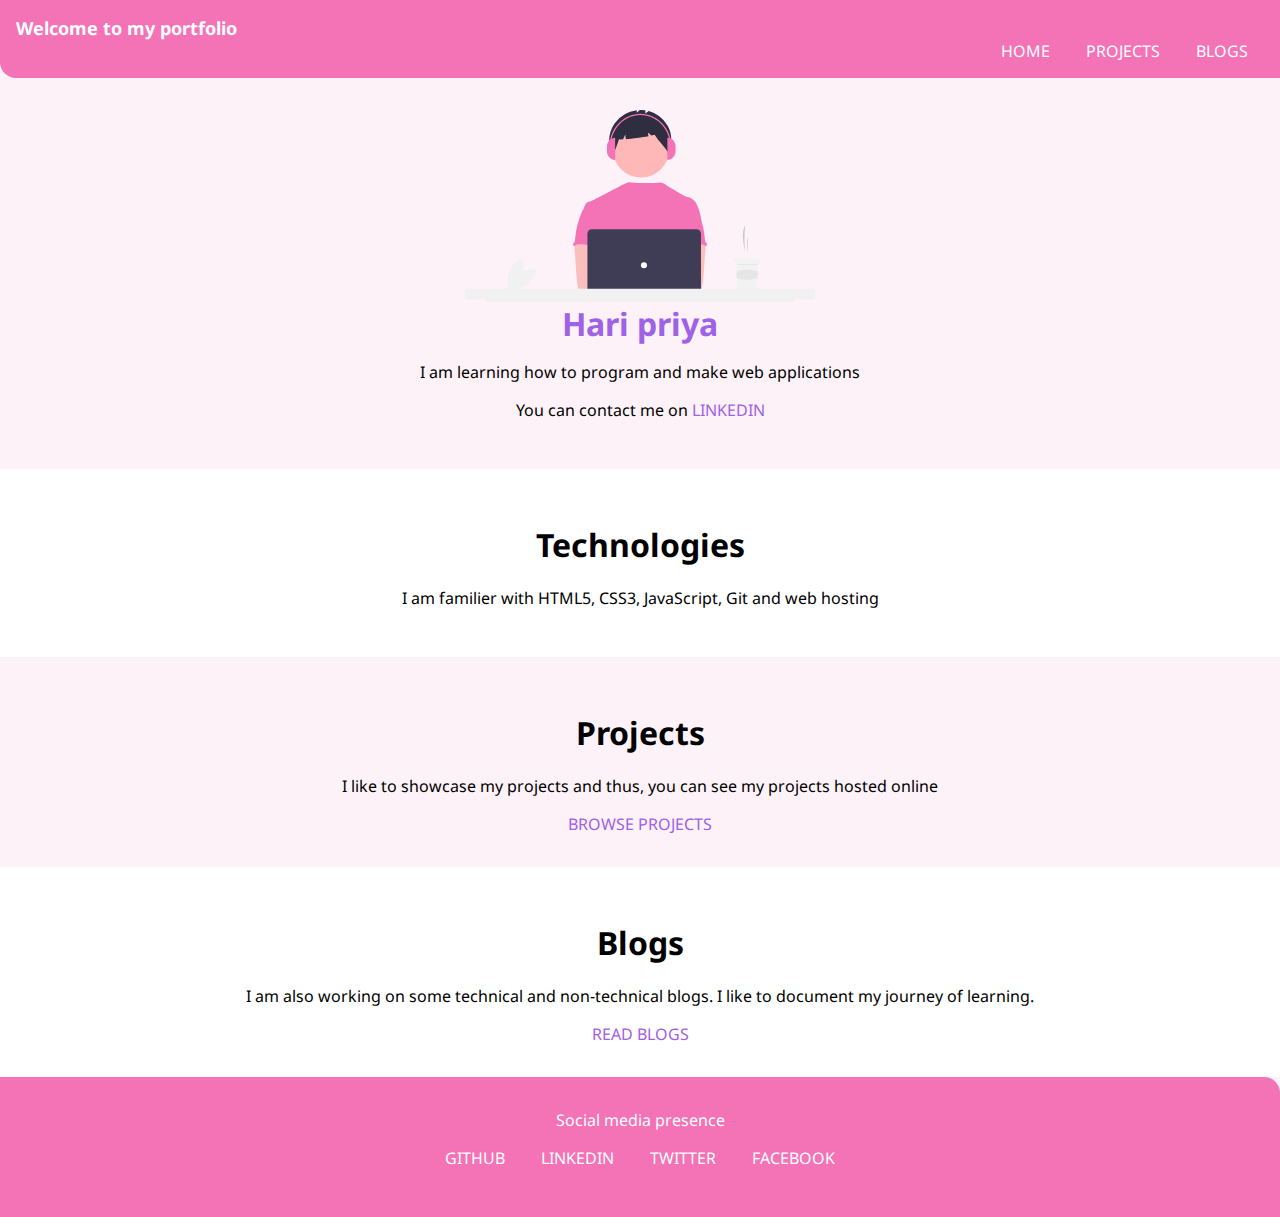
<file: index.html>
<!DOCTYPE html>
<html lang="en">
  <head>
    <meta charset="UTF-8" />
    <meta http-equiv="X-UA-Compatible" content="IE=edge" />
    <meta name="viewport" content="width=device-width, initial-scale=1.0" />
    <title>Hari priya's portfolio</title>
    <link rel="shortcut icon" href="images/miniicon.webp" />
    <link rel="stylesheet" href="style.css" />
  </head>

  <body>
    <nav class="container navigation">
      <div class="nav-brand">Welcome to my portfolio</div>
      <ul class="nav-pills">
        <li class="list-inline">
          <a class="link" href="index.html">HOME</a>
        </li>
        <li class="list-inline">
          <a class="link textshadow" href="projects.html">PROJECTS</a>
        </li>
        <li class="list-inline">
          <a class="link textshadow" href="blogs.html">BLOGS</a>
        </li>
      </ul>
    </nav>

    <header class="hero">
      <img class="size" src="images/hero.svg" alt="hero" />
      <h1>Hari priya</h1>
      <p>I am learning how to program and make web applications</p>
      <p>
        You can contact me on
        <a
          class="no-underline"
          href="https://www.linkedin.com/in/satrasala-hari-priya-38675b130/"
          target="_blank"
          ><span> LINKEDIN </span></a
        >
      </p>
    </header>

    <section class="sec-1">
      <h1>Technologies</h1>
      <p>I am familier with HTML5, CSS3, JavaScript, Git and web hosting</p>
    </section>

    <section class="sec-2">
      <h1>Projects</h1>
      <p>
        I like to showcase my projects and thus, you can see my projects hosted
        online
      </p>
      <a href="projects.html"><span>BROWSE PROJECTS</span></a>
    </section>

    <section class="sec-1">
      <h1>Blogs</h1>
      <p>
        I am also working on some technical and non-technical blogs. I like to
        document my journey of learning.
      </p>
      <a href="blogs.html"><span> READ BLOGS</span></a>
    </section>

    <footer class="container">
      <div>Social media presence</div>
      <ul>
        <li class="list-inline textshadow">
          <a
            class="link"
            href="https://github.com/haripriya9209"
            target="_blank"
            >GITHUB</a
          >
        </li>
        <li class="list-inline textshadow">
          <a class="link" target="blank" href="https://www.linkedin.com/in/satrasala-hari-priya-38675b130/">LINKEDIN</a>
        </li>
        <li class="list-inline textshadow">
          <a
            class="link"
            href="https://twitter.com/haripri10977616"
            target="_blank"
            >TWITTER</a
          >
        </li>
        <li class="list-inline textshadow">
          <a
            class="link"
            href="https://www.facebook.com/hari.priya.31542841"
            target="_blank"
            >FACEBOOK</a
          >
        </li>
      </ul>
    </footer>
  </body>
</html>
</file>
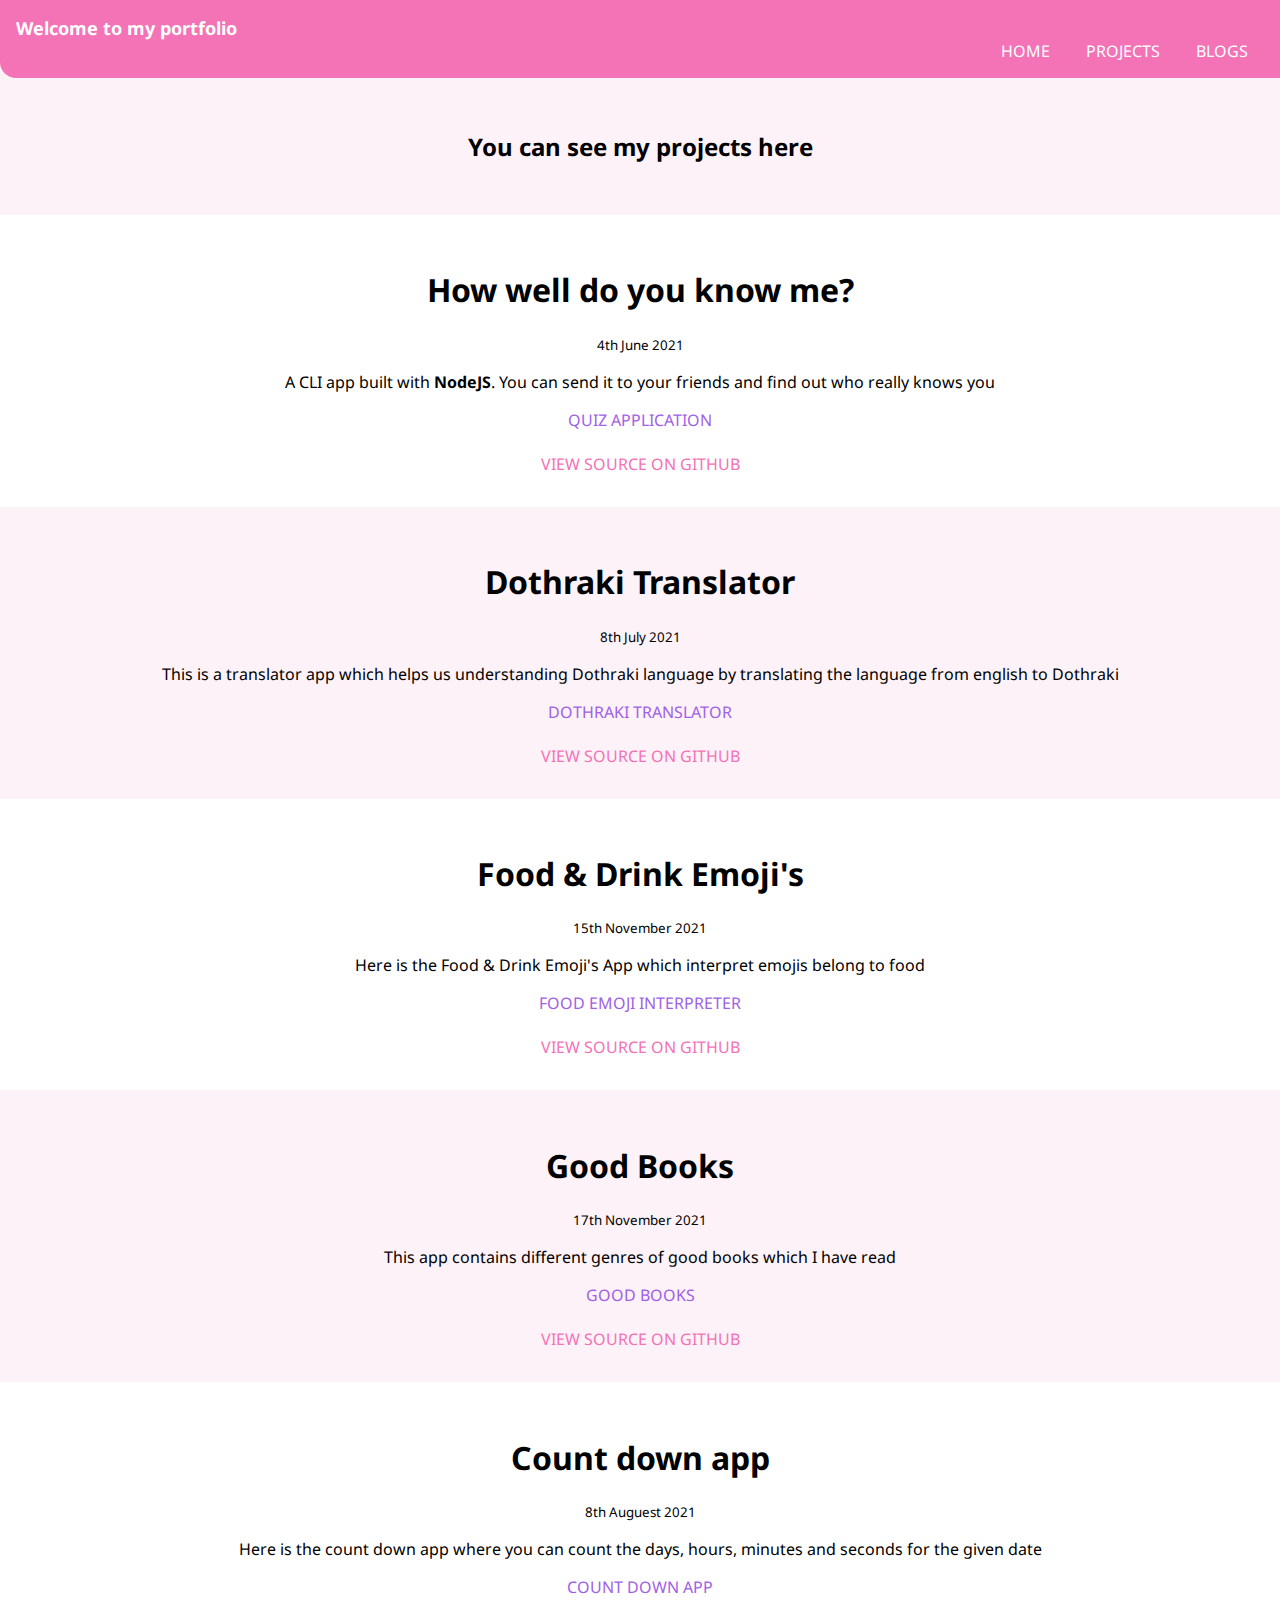
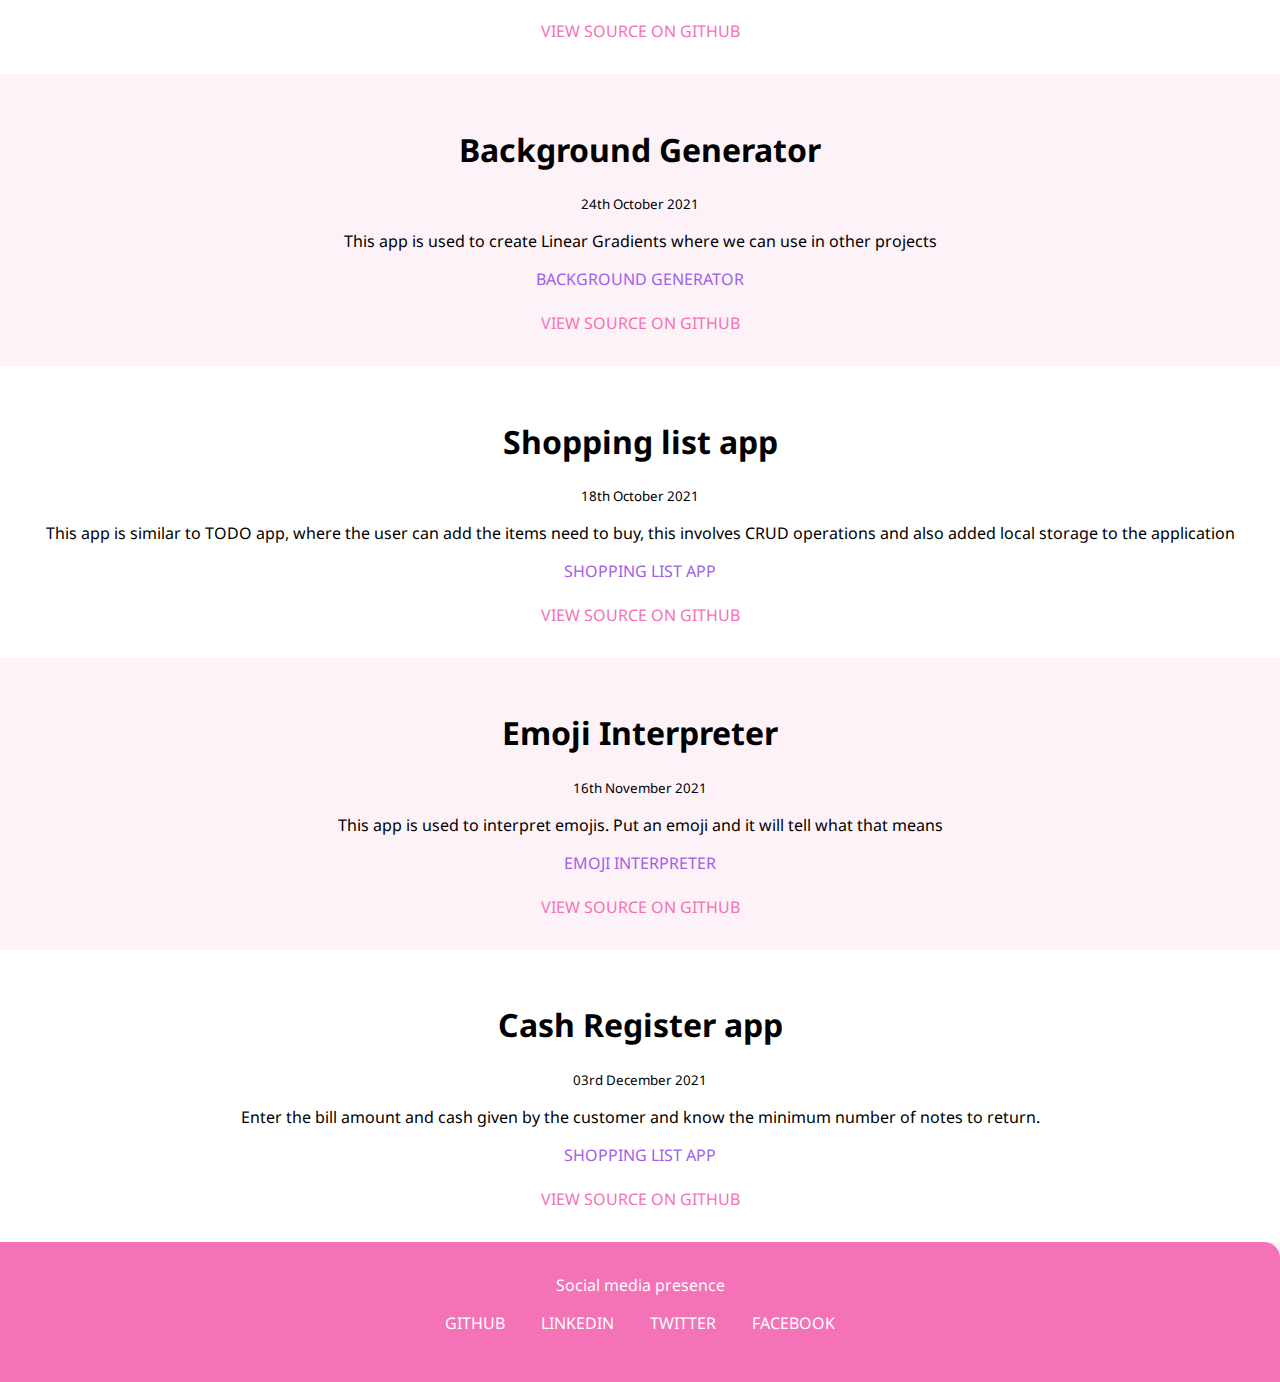
<file: projects.html>
<!DOCTYPE html>
<html lang="en">
  <head>
    <meta charset="UTF-8" />
    <meta http-equiv="X-UA-Compatible" content="IE=edge" />
    <meta name="viewport" content="width=device-width, initial-scale=1.0" />
    <title>projects|Hari priya</title>
    <link rel="shortcut icon" href="images/miniicon.webp" />
    <link rel="stylesheet" href="style.css" />
  </head>
  <body>
    <nav class="container navigation">
      <div class="nav-brand">Welcome to my portfolio</div>
      <ul class="nav-pills">
        <li class="list-inline">
          <a class="link textshadow" href="index.html">HOME</a>
        </li>
        <li class="list-inline">
          <a class="link" href="projects.html">PROJECTS</a>
        </li>
        <li class="list-inline">
          <a class="link textshadow" href="blogs.html">BLOGS</a>
        </li>
      </ul>
    </nav>

    <header class="hero">
      <h2>You can see my projects here</h1>
    </header>


    <section class="sec-1">
        <h1>How well do you know me?</h1>
        <small>4th June 2021</small>
        <p>
            A CLI app built with <strong>NodeJS</strong>. You can send it to your friends and find out who really knows you
        </p>
        <div>
          <a href="https://replit.com/@Haripriya9209/quizApplication?embed=1&output=1" target=_blank><span>QUIZ APPLICATION</span></a>
        </div>
        <br>
        <a href="https://github.com/haripriya9209/quizApplication" target=_blank><span class="second-span"> VIEW SOURCE ON GITHUB</span></a>
      </section>  

      <section class="sec-2">
        <h1>Dothraki Translator</h1>
        <small>8th July 2021</small>
        <p>
          This is a translator app which helps us understanding Dothraki language by translating the language from english to Dothraki
        </p>
        <div>
          <a href="https://translate-english-to-dothraki.netlify.app/" target="_blank"><span>DOTHRAKI TRANSLATOR</span></a>
        </div>
        <br>
        <a href="https://github.com/haripriya9209/Dothraki-Translator" target=_blank><span class="second-span"> VIEW SOURCE ON GITHUB</span></a>
      </section>

      <section class="sec-1">
        <h1>Food & Drink Emoji's</h1>
        <small>15th November 2021</small>
        <p>
            Here is the Food & Drink Emoji's App which interpret emojis belong to food 
        </p>
        <div>
          <a href="https://kg95u.csb.app/" target=_blank><span>FOOD EMOJI INTERPRETER</span></a>
        </div>
        <br>
        <a href="https://github.com/haripriya9209/emoji-Interpreter" target=_blank><span class="second-span"> VIEW SOURCE ON GITHUB</span></a>
      </section>

      <section class="sec-2">
        <h1>Good Books</h1>
        <small>17th November 2021</small>
        <p>
          This app contains different genres of good books which I have read
        </p>
        <div>
          <a href="https://3jits.csb.app/" target="_blank"><span>GOOD BOOKS</span></a>
        </div>
        <br>
        <a href="https://github.com/haripriya9209/goodbooks" target=_blank><span class="second-span"> VIEW SOURCE ON GITHUB</span></a>
      </section>
      
      <section class="sec-1">
        <h1>Count down app</h1>
        <small>8th Auguest 2021</small>
        <p>
            Here is the count down app where you can count the days, hours, minutes and seconds for the given date
        </p>
        <div>
          <a href="https://harrycountdown.netlify.app/" target=_blank><span>COUNT DOWN APP</span></a>
        </div>
        <br>
        <a href="https://github.com/haripriya9209/countdownApp" target=_blank><span class="second-span"> VIEW SOURCE ON GITHUB</span></a>
      </section>  

      <section class="sec-2">
        <h1>Background Generator</h1>
        <small>24th October 2021</small>
        <p>
          This app is used to create Linear Gradients where we can use in other projects
        </p>
        <div>
          <a href="https://haripriya9209.github.io/background_generator/" target="_blank"><span>BACKGROUND GENERATOR</span></a>
        </div>
        <br>
        <a href="https://github.com/haripriya9209/background_generator" target=_blank><span class="second-span"> VIEW SOURCE ON GITHUB</span></a>
      </section>
      
      <section class="sec-1">
        <h1>Shopping list app</h1>
        <small>18th October 2021</small>
        <p>
            This app is similar to TODO app, where the user can add the items need to buy, this involves CRUD operations and also added local storage to the application 
        </p>
        <div>
          <a href="https://haripriya9209.github.io/shoppinglist/" target=_blank><span>SHOPPING LIST APP</span></a>
        </div>
        <br>
        <a href="https://github.com/haripriya9209/shoppinglist" target=_blank><span class="second-span"> VIEW SOURCE ON GITHUB</span></a>
      </section> 

      <section class="sec-2">
        <h1>Emoji Interpreter</h1>
        <small>16th November 2021</small>
        <p>
          This app is used to interpret emojis. Put an emoji and it will tell what that means
        </p>
        <div>
          <a href="https://od6jq.csb.app/" target="_blank"><span>EMOJI INTERPRETER</span></a>
        </div>
        <br>
        <a href="https://github.com/haripriya9209/emoji-Interpreter" target=_blank><span class="second-span"> VIEW SOURCE ON GITHUB</span></a>
      </section>

      <section class="sec-1">
        <h1>Cash Register app</h1>
        <small>03rd December 2021</small>
        <p>
          Enter the bill amount and cash given by the customer and know the minimum number of notes to return. 
        </p>
        <div>
          <a href="https://haripriya9209.github.io/cash-register-manager/index.html" target=_blank><span>SHOPPING LIST APP</span></a>
        </div>
        <br>
        <a href="https://github.com/haripriya9209/cash-register-manager" target=_blank><span class="second-span"> VIEW SOURCE ON GITHUB</span></a>
      </section> 

      <footer class="container">
        <div>Social media presence</div>
        <ul>
          <li class="list-inline textshadow">
            <a class="link" target="blank" href="https://github.com/haripriya9209">GITHUB</a>
          </li>
          <li class="list-inline textshadow">
            <a class="link" target="blank" href="https://www.linkedin.com/in/satrasala-hari-priya-38675b130/">LINKEDIN</a>
          </li>
          <li class="list-inline textshadow">
            <a class="link" target="blank" href="https://twitter.com/haripri10977616">TWITTER</a>
          </li>
          <li class="list-inline textshadow">
            <a class="link" target="blank" href="https://www.facebook.com/hari.priya.31542841"
              >FACEBOOK</a
            >
          </li>
        </ul>
      </footer>

  </body>
</html>
</file>
<file: style.css>
@import url("https://fonts.googleapis.com/css2?family=Noto+Sans&display=swap");
:root {
  --theme-color: #fdf2f8;
  --primary-color: #f472b6;
  --secondary-color: rgb(159, 97, 230);
}

body {
  font-family: "Noto Sans", sans-serif;
  background-color: var(--theme-color);
  margin: 0px;
}

.list {
  color: white;
}

.container {
  padding: 2rem;
}

.navigation {
  background-color: var(--primary-color);
  padding: 1rem;
  border-bottom-left-radius: 1rem;
}
.nav-brand {
  color: white;
}

.list-inline {
  display: inline;
  padding: 1rem;
}

.link {
  color: white;
  text-decoration: none;
}
.active {
  font-weight: bolder;
}

.navigation .nav-brand {
  font-weight: bolder;
  font-size: large;
  color: white;
}

nav > ul {
  list-style-type: none;
  margin: 0;
  padding: 0;
  text-align: right;
}

.hero {
  padding: 2rem;
  text-align: center;
}

.hero > img {
  max-width: 350px;
  display: block;
  margin: auto;
}
.hero > h1 {
  color: var(--secondary-color);
  text-align: center;
  margin: 0;
}
.hero.no-underline {
  text-decoration: none;
}

a:-webkit-any-link {
  text-decoration: none;
  list-style-type: none;
}

span {
  color: var(--secondary-color);
}

.sec-1 {
  background-color: white;
  padding: 2rem;
  text-align: center;
}

.sec-2 {
  padding: 2rem;
  text-align: center;
}

footer {
  background-color: var(--primary-color);
  color: white;
  text-align: center;
  border-top-right-radius: 1rem;
}
footer > ul {
  padding-inline-start: 0px;
}
.textshadow:hover {
  text-shadow: 0px 0px 1px rgb(247, 243, 243);
}

.second-span {
  color: #f472b6;
}
</file>
